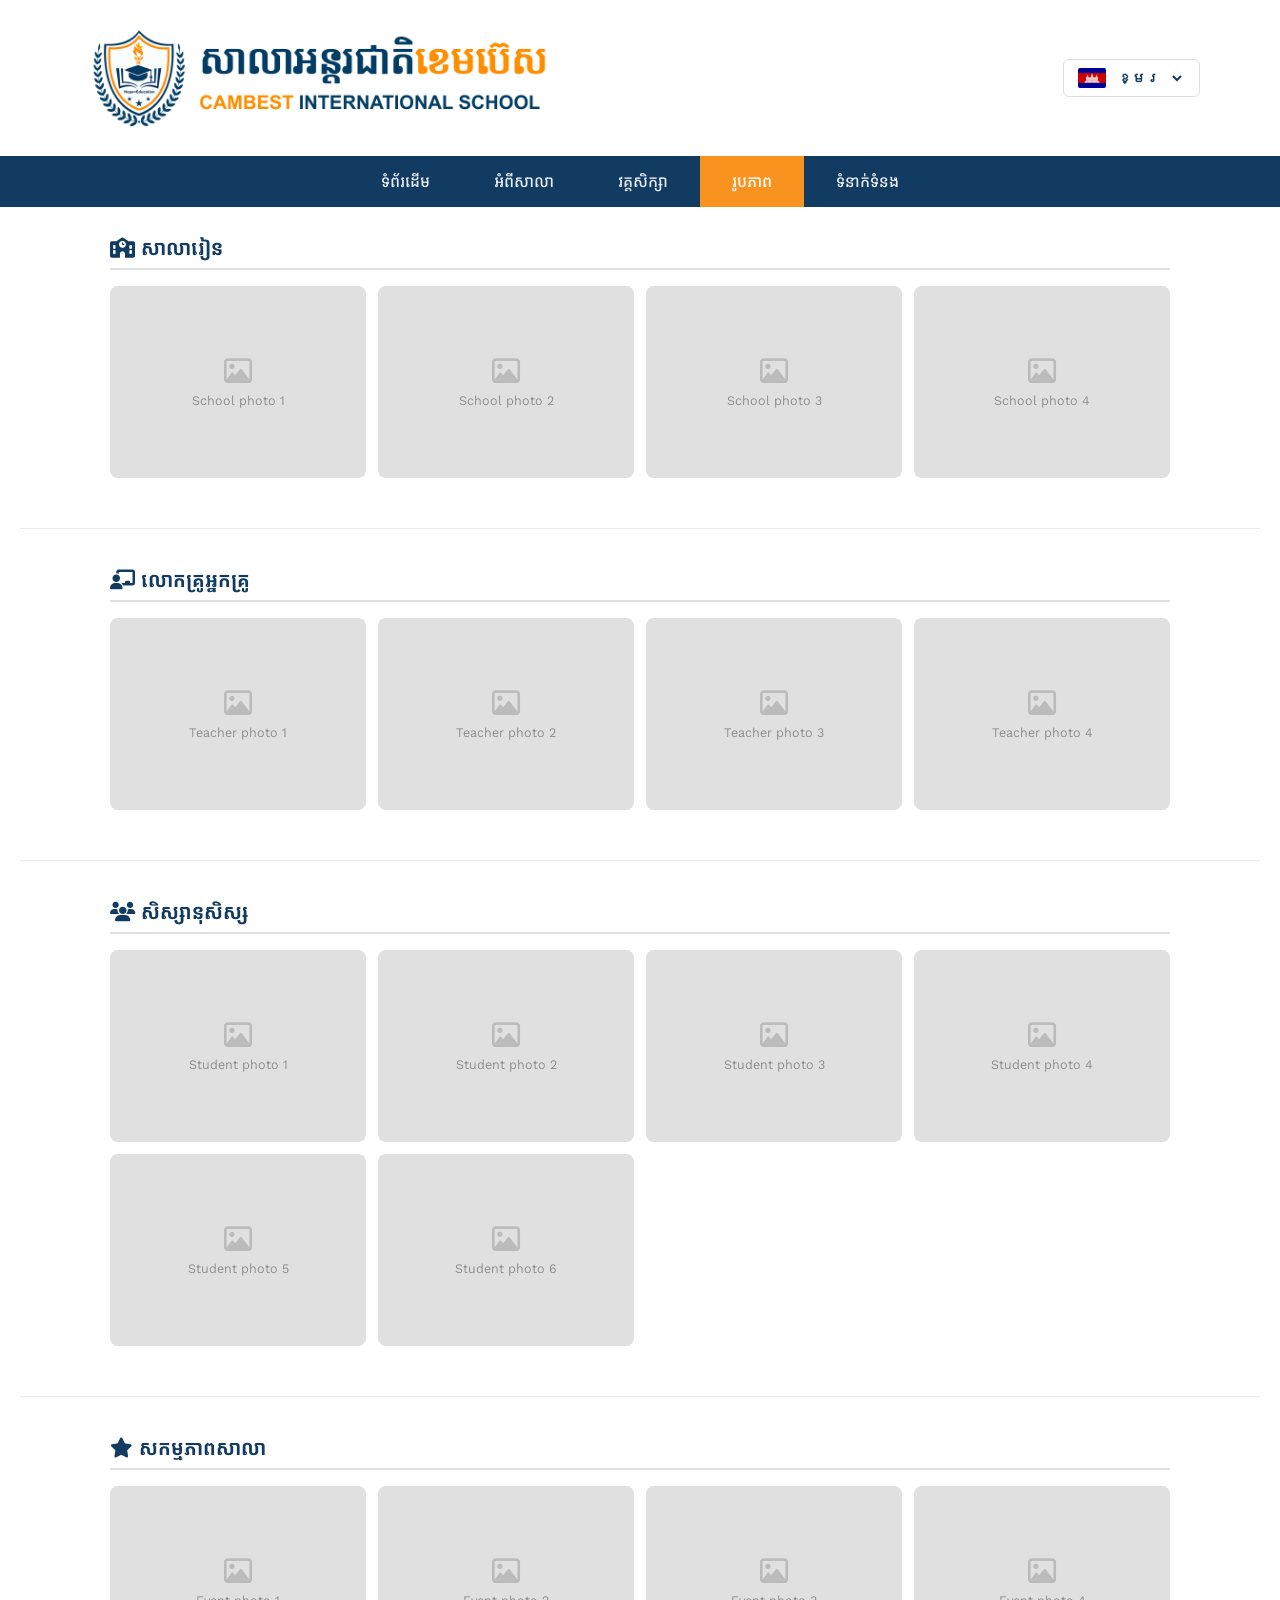
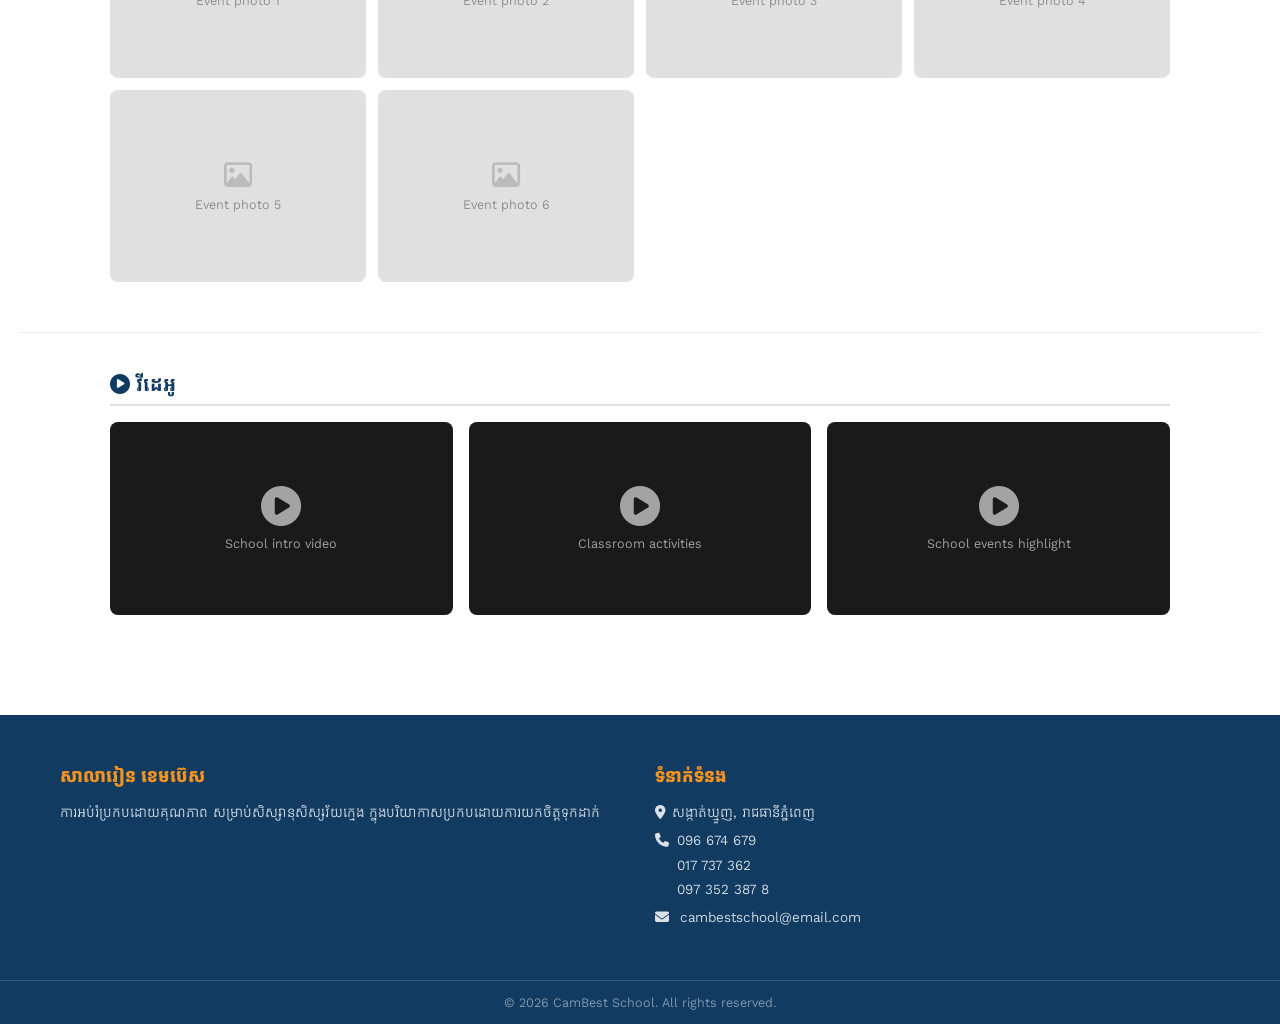
<file: gallery_km.html>
<!DOCTYPE html>
<html lang="en">
<head>
    <meta charset="UTF-8">
    <meta name="viewport" content="width=device-width, initial-scale=1.0">
    <title>CamBest | Gallery</title>
    <link rel="icon" type="image/png" href="image/iconlogo.png">
    <link rel="stylesheet" href="style_km.css">
    <link rel="stylesheet" href="https://cdnjs.cloudflare.com/ajax/libs/font-awesome/6.5.0/css/all.min.css">
    <link rel="preconnect" href="https://fonts.googleapis.com">
    <link rel="preconnect" href="https://fonts.gstatic.com" crossorigin>
    <link href="https://fonts.googleapis.com/css2?family=Kantumruy+Pro:ital,wght@0,100..700;1,100..700&family=Khmer&family=Nunito:ital,wght@0,200..1000;1,200..1000&family=Oswald:wght@200..700&family=Poppins:ital,wght@0,100;0,200;0,300;0,400;0,500;0,600;0,700;0,800;0,900;1,100;1,200;1,300;1,400;1,500;1,600;1,700;1,800;1,900&family=Ranchers&display=swap" rel="stylesheet">
    <link href="https://fonts.googleapis.com/css2?family=Kantumruy+Pro:ital,wght@0,100..700;1,100..700&family=Nunito:ital,wght@0,200..1000;1,200..1000&family=Oswald:wght@200..700&family=Poppins:ital,wght@0,100;0,200;0,300;0,400;0,500;0,600;0,700;0,800;0,900;1,100;1,200;1,300;1,400;1,500;1,600;1,700;1,800;1,900&family=Ranchers&display=swap" rel="stylesheet">
</head>
<style>

    .gallery-hero {
        text-align: center;
        padding: 40px 20px 20px;
    }

    .gallery-hero h1 {
        font-size: 28px;
        font-weight: 700;
        margin-bottom: 8px;
    }

    .gallery-hero p {
        font-size: 15px;
        color: #666;
    }

    .gallery-section {
        padding: 30px 20px;
        max-width: 1100px;
        margin: 0 auto;
    }

    .gallery-section h2 {
        font-size: 20px;
        font-weight: 600;
        margin-bottom: 16px;
        padding-bottom: 8px;
        border-bottom: 2px solid #e0e0e0;
    }

    .photo-grid {
        display: grid;
        grid-template-columns: repeat(auto-fill, minmax(220px, 1fr));
        gap: 12px;
        margin-bottom: 10px;
    }

    .photo-placeholder {
        background-color: #e0e0e0;
        border-radius: 8px;
        aspect-ratio: 4/3;
        display: flex;
        flex-direction: column;
        align-items: center;
        justify-content: center;
        color: #888;
        font-size: 13px;
        gap: 8px;
    }

    .photo-placeholder i {
        font-size: 28px;
        color: #bbb;
    }

    .video-grid {
        display: grid;
        grid-template-columns: repeat(auto-fill, minmax(300px, 1fr));
        gap: 16px;
        margin-bottom: 10px;
    }

    .video-placeholder {
        background-color: #1a1a1a;
        border-radius: 8px;
        aspect-ratio: 16/9;
        display: flex;
        flex-direction: column;
        align-items: center;
        justify-content: center;
        color: #aaa;
        font-size: 13px;
        gap: 10px;
    }

    .video-placeholder i {
        font-size: 40px;
        color: #fff;
        opacity: 0.6;
    }

    .section-divider {
        border: none;
        border-top: 1px solid #ebebeb;
        margin: 10px 20px;
    }

</style>
<body>

    <!-- LOGO BAR -->
    <div class="logo-bar">
        <img src="logo_home.png" alt="CamBest Logo">
        <div class="header-controls">
            <div class="lang-switcher">
                <img id="flag" src="kh.jpg" alt="Flag">
                <select id="langSelect" onchange="switchLang()">
                    <option value="km">ខ្មែរ</option>
                    <option value="en">English</option>
                </select>
            </div>
        </div>
    </div>

    <!-- NAVBAR -->
    <nav>
        <ul>
            <li><a href="index_km.html">ទំព័រដើម</a></li>
            <li><a href="about_km.html">អំពីសាលា</a></li>
            <li><a href="programs_km.html">វគ្គសិក្សា</a></li>
            <li><a href="gallery_km.html" class="active">រូបភាព</a></li>
            <li><a href="contact_km.html">ទំនាក់ទំនង</a></li>
        </ul>
    </nav>

    <!-- SECTION 1: OUR SCHOOL -->
    <section class="gallery-section">
        <h2><i class="fa-solid fa-school"></i>​ សាលារៀន</h2>
        <div class="photo-grid">
            <div class="photo-placeholder"><i class="fa-regular fa-image"></i> School photo 1</div>
            <div class="photo-placeholder"><i class="fa-regular fa-image"></i> School photo 2</div>
            <div class="photo-placeholder"><i class="fa-regular fa-image"></i> School photo 3</div>
            <div class="photo-placeholder"><i class="fa-regular fa-image"></i> School photo 4</div>
        </div>
    </section>

    <hr class="section-divider">

    <!-- SECTION 2: OUR TEACHERS -->
    <section class="gallery-section">
        <h2><i class="fa-solid fa-chalkboard-user"></i> លោកគ្រូអ្នកគ្រូ</h2>
        <div class="photo-grid">
            <div class="photo-placeholder"><i class="fa-regular fa-image"></i> Teacher photo 1</div>
            <div class="photo-placeholder"><i class="fa-regular fa-image"></i> Teacher photo 2</div>
            <div class="photo-placeholder"><i class="fa-regular fa-image"></i> Teacher photo 3</div>
            <div class="photo-placeholder"><i class="fa-regular fa-image"></i> Teacher photo 4</div>
        </div>
    </section>

    <hr class="section-divider">

    <!-- SECTION 3: STUDENT LIFE -->
    <section class="gallery-section">
        <h2><i class="fa-solid fa-users"></i> សិស្សានុសិស្ស</h2>
        <div class="photo-grid">
            <div class="photo-placeholder"><i class="fa-regular fa-image"></i> Student photo 1</div>
            <div class="photo-placeholder"><i class="fa-regular fa-image"></i> Student photo 2</div>
            <div class="photo-placeholder"><i class="fa-regular fa-image"></i> Student photo 3</div>
            <div class="photo-placeholder"><i class="fa-regular fa-image"></i> Student photo 4</div>
            <div class="photo-placeholder"><i class="fa-regular fa-image"></i> Student photo 5</div>
            <div class="photo-placeholder"><i class="fa-regular fa-image"></i> Student photo 6</div>
        </div>
    </section>

    <hr class="section-divider">

    <!-- SECTION 4: ACTIVITIES & EVENTS -->
    <section class="gallery-section">
        <h2><i class="fa-solid fa-star"></i> សកម្មភាពសាលា</h2>
        <div class="photo-grid">
            <div class="photo-placeholder"><i class="fa-regular fa-image"></i> Event photo 1</div>
            <div class="photo-placeholder"><i class="fa-regular fa-image"></i> Event photo 2</div>
            <div class="photo-placeholder"><i class="fa-regular fa-image"></i> Event photo 3</div>
            <div class="photo-placeholder"><i class="fa-regular fa-image"></i> Event photo 4</div>
            <div class="photo-placeholder"><i class="fa-regular fa-image"></i> Event photo 5</div>
            <div class="photo-placeholder"><i class="fa-regular fa-image"></i> Event photo 6</div>
        </div>
    </section>

    <hr class="section-divider">

    <!-- SECTION 5: VIDEOS -->
    <section class="gallery-section">
        <h2><i class="fa-solid fa-circle-play"></i> វីដេអូ</h2>
        <div class="video-grid">
            <div class="video-placeholder">
                <i class="fa-solid fa-circle-play"></i>
                <span>School intro video</span>
            </div>
            <div class="video-placeholder">
                <i class="fa-solid fa-circle-play"></i>
                <span>Classroom activities</span>
            </div>
            <div class="video-placeholder">
                <i class="fa-solid fa-circle-play"></i>
                <span>School events highlight</span>
            </div>
        </div>
    </section>

<footer style="background-color: #113b61; color: rgba(255,255,255,0.85); margin-top: 60px;">
    <div style="max-width: 1200px; margin: auto; display: grid; grid-template-columns: repeat(auto-fit, minmax(220px, 1fr)); gap: 30px; padding: 50px 20px;">

        <div>
            <h3 style="color: #f8931f; margin-bottom: 15px; font-size: 18px;">សាលារៀន​ ខេមប៊េស</h3>
            <p style="font-size: 14px; line-height: 1.6;">ការអប់រំប្រកបដោយគុណភាព សម្រាប់សិស្សានុសិស្សវ័យក្មេង ក្នុងបរិយាកាសប្រកបដោយការយកចិត្តទុកដាក់</p>
        </div>

        <div>
            <h3 style="color: #f8931f; margin-bottom: 15px; font-size: 18px;">ទំនាក់ទំនង</h3>
            <p style="font-size: 14px; line-height: 1.6; margin-bottom: 6px;">
                <i class="fa-solid fa-location-dot" style="margin-right: 6px;"></i>សង្កាត់ឃ្មួញ, រាជធានីភ្នំពេញ
            </p>
            <div style="display: flex; align-items: flex-start; gap: 8px; font-size: 14px; margin-bottom: 6px;">
                <i class="fa-solid fa-phone" style="margin-top: 3px; flex-shrink: 0;"></i>
                <div style="display: flex; flex-direction: column; gap: 2px; line-height: 1.6;">
                    <span>096 674 679</span>
                    <span>017 737 362</span>
                    <span>097 352 387 8</span>
                </div>
            </div>
            <p style="font-size: 14px; line-height: 1.6; margin: 0;">
                <i class="fa-solid fa-envelope" style="margin-right: 6px;"></i> cambestschool@email.com
            </p>
        </div>

    </div>

    <div style="border-top: 1px solid rgba(255,255,255,0.15); text-align: center; padding: 14px 20px; font-size: 13px; color: rgba(255,255,255,0.5);">
        <p style="margin: 0;">© 2026 CamBest School. All rights reserved.</p>
    </div>
</footer>

    <script src="main.js"></script>
</body>
</html>
</file>
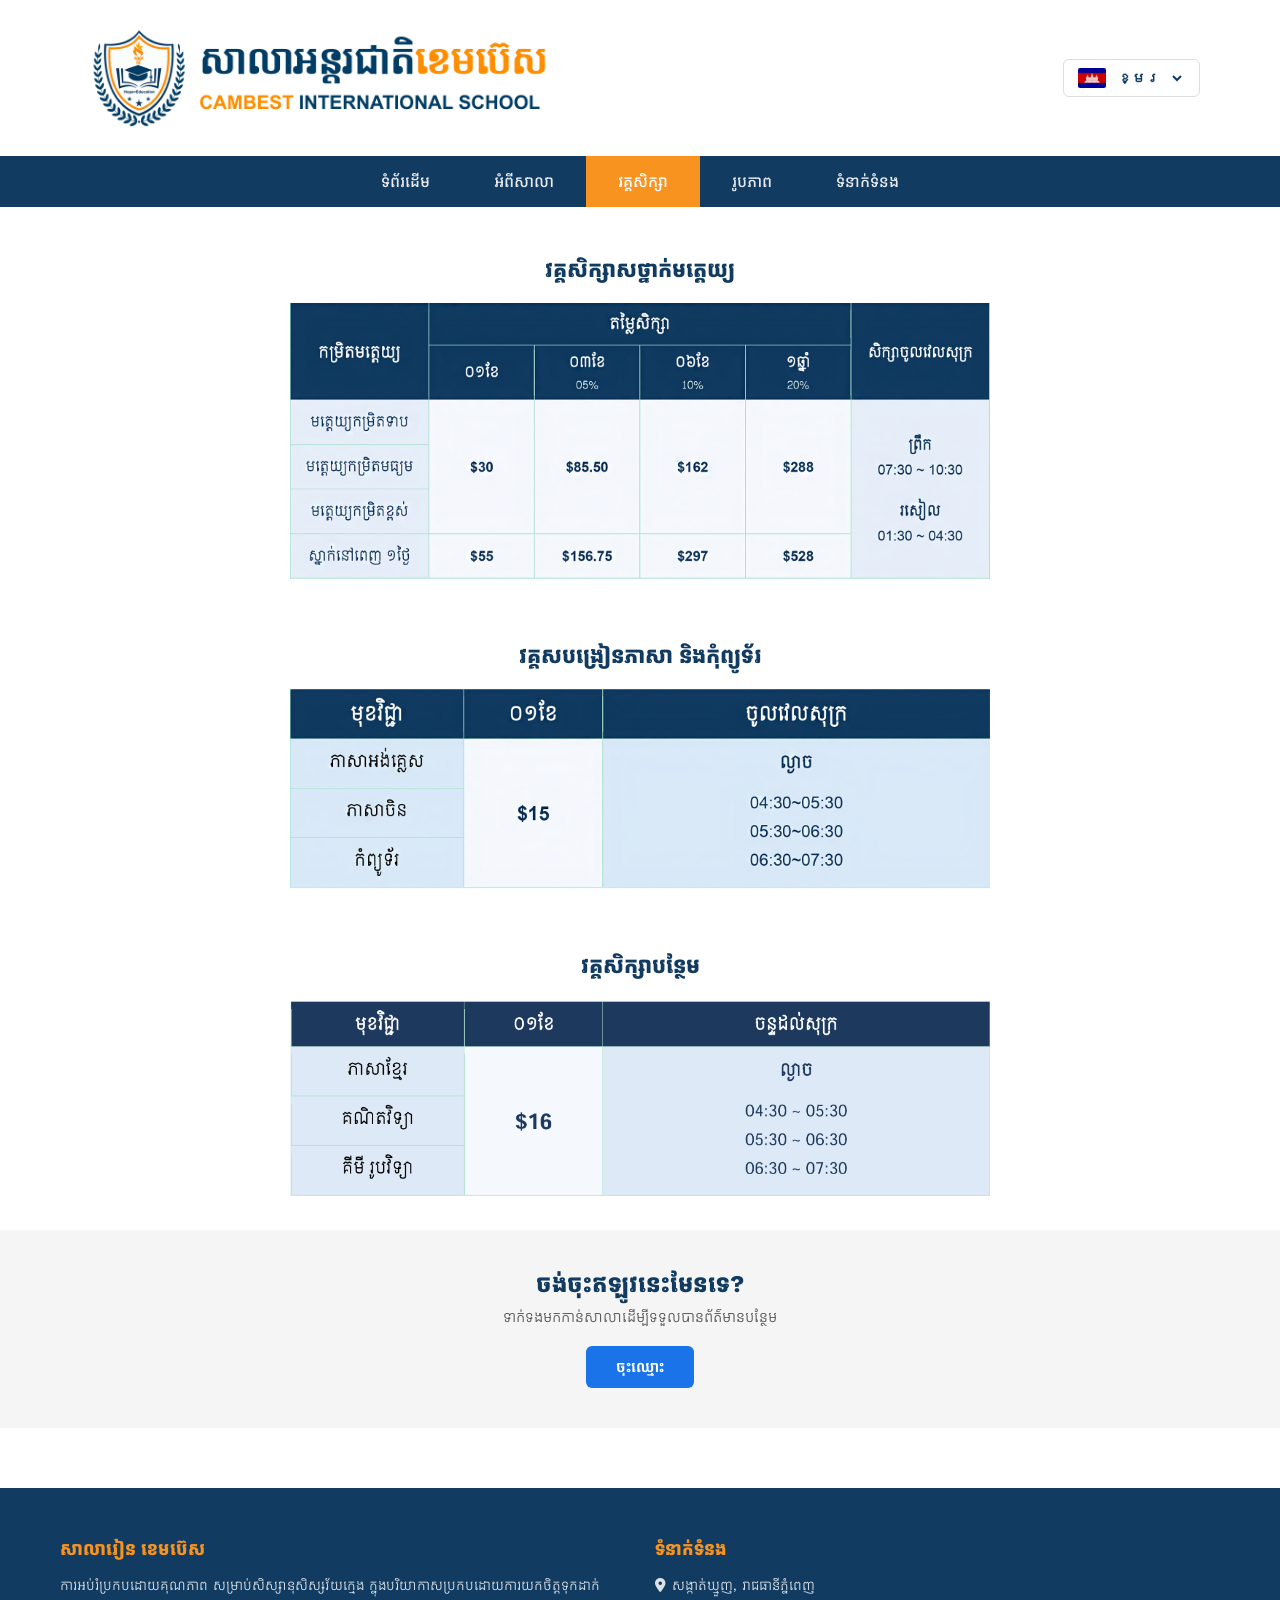
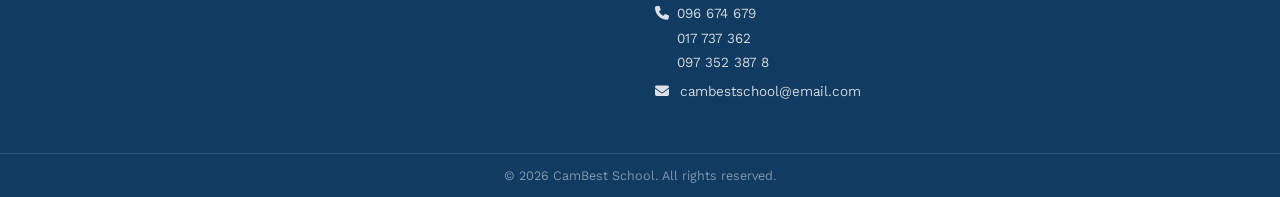
<file: programs_km.html>
<!DOCTYPE html>
<html lang="en">
<head>
    <meta charset="UTF-8">
    <meta name="viewport" content="width=device-width, initial-scale=1.0">
    <title>CamBest | វគ្គសិក្សា</title>
    <link rel="icon" type="image/png" href="image/iconlogo.png">
    <link rel="stylesheet" href="style_km.css">
    <link rel="stylesheet" href="https://cdnjs.cloudflare.com/ajax/libs/font-awesome/6.5.0/css/all.min.css">
    <link rel="preconnect" href="https://fonts.googleapis.com">
    <link rel="preconnect" href="https://fonts.gstatic.com" crossorigin>
        <link href="https://fonts.googleapis.com/css2?family=Kantumruy+Pro:ital,wght@0,100..700;1,100..700&family=Khmer&family=Nunito:ital,wght@0,200..1000;1,200..1000&family=Oswald:wght@200..700&family=Poppins:ital,wght@0,100;0,200;0,300;0,400;0,500;0,600;0,700;0,800;0,900;1,100;1,200;1,300;1,400;1,500;1,600;1,700;1,800;1,900&family=Ranchers&display=swap" rel="stylesheet">
    <link href="https://fonts.googleapis.com/css2?family=Kantumruy+Pro:ital,wght@0,100..700;1,100..700&family=Nunito:ital,wght@0,200..1000;1,200..1000&family=Oswald:wght@200..700&family=Poppins:ital,wght@0,100;0,200;0,300;0,400;0,500;0,600;0,700;0,800;0,900;1,100;1,200;1,300;1,400;1,500;1,600;1,700;1,800;1,900&family=Ranchers&display=swap" rel="stylesheet">
</head>
<style>
    .programs-section {
    display: flex;
    flex-direction: column;
    align-items: center;
    gap: 40px;
    padding: 30px 15px;
}

.program-item {
    text-align: center;
}

.program-item h2 {
    margin-bottom: 20px;
    margin-top: 20px;
    font-size: 22px;
}

.program-item img {
    max-width: 700px;
    width: 100%;
}

.enroll-section {
    text-align: center;
    padding: 40px 20px;
    background-color: #f5f5f5;
}

.enroll-section h2 {
    font-size: 24px;
    margin-bottom: 10px;
}

.enroll-section p {
    font-size: 15px;
    color: #555;
    margin-bottom: 20px;
}

.enroll-btn {
    display: inline-block;
    padding: 12px 30px;
    background-color: #1a73e8;
    color: white;
    text-decoration: none;
    border-radius: 6px;
    font-size: 15px;
    font-weight: 600;
    transition: background-color 0.2s;
}

.enroll-btn:hover {
    background-color: #1558b0;
}

</style>
<body>

    <!-- LOGO BAR -->
    <div class="logo-bar">
        <img src="logo_home.png" alt="CamBest Logo">
        <div class="header-controls">
            <div class="lang-switcher">
                <img id="flag" src="kh.jpg" alt="Flag">
                <select id="langSelect" onchange="switchLang()">
                    <option value="km">ខ្មែរ</option>
                    <option value="en">English</option>
                </select>
            </div>
        </div>
    </div>

    <!-- NAVBAR -->
    <nav>
        <ul>
            <li><a href="index_km.html">ទំព័រដើម</a></li>
            <li><a href="about_km.html">អំពីសាលា</a></li>
            <li><a href="programs_km.html" class="active">វគ្គសិក្សា</a></li>
            <li><a href="gallery_km.html">រូបភាព</a></li>
            <li><a href="contact_km.html">ទំនាក់ទំនង</a></li>
        </ul>
    </nav>

    <!-- PROGRAMS SECTION -->
    <section class="programs-section">

        <div class="program-item">
            <h2>វគ្គសិក្សាសថ្នាក់មត្តេយ្យ</h2>
            <img src="fee1.png" alt="Fee List 1">
        </div>

        <div class="program-item">
            <h2>វគ្គសបង្រៀនភាសា និងកំុព្យូទ័រ</h2>
            <img src="fee2.png" alt="Fee List 2">
        </div>

        <div class="program-item">
            <h2>វគ្គសិក្សាបន្ថែម</h2>
            <img src="fee3.png" alt="Fee List 3">
        </div>

    </section>

    <!-- ENROLL NOW SECTION -->
    <section class="enroll-section">
        <h2>ចង់ចុះឥឡូវនេះមែនទេ?</h2>
        <p>ទាក់ទងមកកាន់សាលាដើម្បីទទួលបានព័ត៌មានបន្ថែម</p>
        <a href="contact.html" class="enroll-btn">ចុះឈ្មោះ</a>
    </section>

<footer style="background-color: #113b61; color: rgba(255,255,255,0.85); margin-top: 60px;">
    <div style="max-width: 1200px; margin: auto; display: grid; grid-template-columns: repeat(auto-fit, minmax(220px, 1fr)); gap: 30px; padding: 50px 20px;">

        <div>
            <h3 style="color: #f8931f; margin-bottom: 15px; font-size: 18px;">សាលារៀន​ ខេមប៊េស</h3>
            <p style="font-size: 14px; line-height: 1.6;">ការអប់រំប្រកបដោយគុណភាព សម្រាប់សិស្សានុសិស្សវ័យក្មេង ក្នុងបរិយាកាសប្រកបដោយការយកចិត្តទុកដាក់</p>
        </div>

        <div>
            <h3 style="color: #f8931f; margin-bottom: 15px; font-size: 18px;">ទំនាក់ទំនង</h3>
            <p style="font-size: 14px; line-height: 1.6; margin-bottom: 6px;">
                <i class="fa-solid fa-location-dot" style="margin-right: 6px;"></i>សង្កាត់ឃ្មួញ, រាជធានីភ្នំពេញ
            </p>
            <div style="display: flex; align-items: flex-start; gap: 8px; font-size: 14px; margin-bottom: 6px;">
                <i class="fa-solid fa-phone" style="margin-top: 3px; flex-shrink: 0;"></i>
                <div style="display: flex; flex-direction: column; gap: 2px; line-height: 1.6;">
                    <span>096 674 679</span>
                    <span>017 737 362</span>
                    <span>097 352 387 8</span>
                </div>
            </div>
            <p style="font-size: 14px; line-height: 1.6; margin: 0;">
                <i class="fa-solid fa-envelope" style="margin-right: 6px;"></i> cambestschool@email.com
            </p>
        </div>

    </div>

    <div style="border-top: 1px solid rgba(255,255,255,0.15); text-align: center; padding: 14px 20px; font-size: 13px; color: rgba(255,255,255,0.5);">
        <p style="margin: 0;">© 2026 CamBest School. All rights reserved.</p>
    </div>
</footer>

    <script src="main.js"></script>
</body>
</html>
</file>
<file: style_km.css>
* {
        margin: 0;
        padding: 0;
        box-sizing: border-box;

    }

    h2 {
        color: #113b61;
    }

    body {
        font-family: 'Kantumruy Pro', sans-serif;
        background-color: #ffffff;
        transition: background 0.3s, color 0.3s;
    }

    h1 {
        color:#113b61;
    }

    /* DARK MODE */
    body.dark {
        background-color: #121212;
        color: #f0f0f0;
    }

    body.dark .logo-bar {
        background-color: #1e1e1e;
        border-bottom: 1px solid #333;
    }

    body.dark .lang-switcher {
        background-color: #2a2a2a;
        border-color: #444;
        color: #f0f0f0;
    }

    body.dark .lang-switcher select {
        color: #f0f0f0;
        background-color: #2a2a2a;
    }

    body.dark .lang-switcher:hover {
        border-color: #f8931f;
    }

    body.dark .dark-toggle {
        background-color: #2a2a2a;
        border-color: #444;
        color: #f0f0f0;
    }

    body.dark .dark-toggle:hover {
        border-color: #f8931f;
        color: #f8931f;
    }

        /* LOGO BAR */
    .logo-bar {
        background-color: #ffffff;
        padding: 28px 80px;  /* changed from 16px to 28px top/bottom */
        display: flex;
        align-items: center;
        justify-content: space-between;
        transition: background 0.3s;
    }

    .logo-bar img {
        height: 100px;
        width: auto;
        object-fit: contain;
    }

    /* RIGHT CONTROLS */
    .header-controls {
        display: flex;
        align-items: center;
        gap: 10px;
    }

    /* DARK MODE TOGGLE BUTTON */
    .dark-toggle {
        display: flex;
        align-items: center;
        gap: 6px;
        border: 1px solid #ddd;
        border-radius: 6px;
        padding: 8px 14px;
        cursor: pointer;
        background-color: #fff;
        font-size: 14px;
        font-family: 'Segoe UI', sans-serif;
        color: #113b61;
        font-weight: 600;
        transition: border-color 0.2s, background 0.3s, color 0.3s;
    }

    .dark-toggle:hover {
        border-color: #113b61;
    }

    .dark-toggle .toggle-icon {
        font-size: 16px;
    }

    /* LANGUAGE SWITCHER */
    .lang-switcher {
        display: flex;
        align-items: center;
        gap: 8px;
        border: 1px solid #ddd;
        border-radius: 6px;
        padding: 8px 14px;
        cursor: pointer;
        background-color: #fff;
        transition: border-color 0.2s, background 0.3s;
    }

    .lang-switcher:hover {
        border-color: #113b61;
    }

    .lang-switcher img {
        height: 20px;
        width: 28px;
        object-fit: cover;
        border-radius: 2px;
    }

    .lang-switcher select {
        border: none;
        outline: none;
        font-size: 14px;
        font-family: 'Segoe UI', sans-serif;
        color: #113b61;
        font-weight: 600;
        cursor: pointer;
        background: transparent;
        transition: color 0.3s;
    }

    /* NAVBAR */
    nav {
        background-color: #113b61;
        padding: 0;
    }

    nav ul {
        list-style: none;
        display: flex;
        justify-content: center;
        gap: 0;
        margin: 0;
        padding: 0;
    }

    nav ul li a {
        display: block;
        color: rgba(255, 255, 255, 0.9);
        text-decoration: none;
        font-size: 16px;
        font-weight: 500;
        padding: 16px 32px;
        transition: background 0.2s, color 0.2s;
    }

    nav ul li a:hover {
        background-color: #f8931f;
        color: #ffffff;
    }

    nav ul li a.active {
        background-color: #f8931f;
        color: #ffffff;
    }

    

    /* CAROUSEL */
    .carousel {
        position: relative;
        width: 100%;
        overflow: hidden;
        background-color: #000;
    }

    .carousel-track {
        display: flex;
        transition: transform 0.6s ease-in-out;
    }

    .carousel-track img {
        min-width: 100%;
        height: 420px;
        object-fit: cover;
        flex-shrink: 0;
        object-position: center 30%;  /* move this value down e.g. 40%, 50%, 60% */
    }

    /* PREV / NEXT BUTTONS */
    .carousel-btn {
        position: absolute;
        top: 50%;
        transform: translateY(-50%);
        background-color: rgba(0, 0, 0, 0.45);
        color: white;
        border: none;
        padding: 14px 18px;
        font-size: 20px;
        cursor: pointer;
        z-index: 10;
        transition: background 0.2s;
        border-radius: 4px;
    }

    .carousel-btn:hover {
        background-color: #f8931f;
    }

    .carousel-btn.prev { left: 16px; }
    .carousel-btn.next { right: 16px; }

    /* DOTS */
    .carousel-dots {
        position: absolute;
        bottom: 14px;
        left: 50%;
        transform: translateX(-50%);
        display: flex;
        gap: 8px;
    }

    .dot {
        width: 10px;
        height: 10px;
        border-radius: 50%;
        background-color: rgba(255, 255, 255, 0.5);
        cursor: pointer;
        transition: background 0.2s;
        border: none;
    }

    .dot.active {
        background-color: #f8931f;
    }

    .content {
        max-width: 1200px;
        margin: 40px auto;
        padding: 0 20px;
        font-size: 20px;
        line-height: 1.6;
        color: #414141;
    }

/* PHONE (480px and below) */
@media (max-width: 480px) {

    .logo-bar {
        padding: 16px 20px;
    }

    .logo-bar img {
        height: 55px;
    }

    .header-controls {
        gap: 6px;
        width: fit-content;
        flex-shrink: 0;
    }

    .dark-toggle {
        padding: 6px 10px;
        font-size: 13px;
        width: fit-content;
        flex-shrink: 0;
    }

    .dark-toggle .toggle-label {
        display: none;
    }

    .lang-switcher {
        padding: 6px 10px;
        width: fit-content;
        flex-shrink: 0;
    }

    .lang-switcher img {
        height: 16px;
        width: 16px;
        flex-shrink: 0;
    }

    .lang-switcher select {
        font-size: 11px;
        width: fit-content;
        max-width: 70px;
    }

    nav ul {
        flex-wrap: wrap;
        justify-content: center;
    }

    nav ul li a {
        font-size: 13px;
        padding: 10px 10px;
    }

    .carousel-track img {
        height: 220px;
    }

    .carousel-btn {
        padding: 10px 13px;
        font-size: 16px;
    }

    .content {
        font-size: 15px;
        margin: 20px auto;
        padding: 0 16px;
    }
}

/* TABLET (481px to 890px) */
@media (min-width: 481px) and (max-width: 890px) {

    .logo-bar {
        padding: 20px 30px;
    }

    .logo-bar img {
        height: 75px;
    }

    .header-controls {
        width: fit-content;
        flex-shrink: 0;
    }

    .dark-toggle {
        width: fit-content;
        flex-shrink: 0;
    }

    .dark-toggle .toggle-label {
        display: none;
    }

    .lang-switcher {
        padding: 6px 10px;
        width: fit-content;
        flex-shrink: 0;
    }

    .lang-switcher img {
        height: 18px;
        width: 18px;
        flex-shrink: 0;
    }

    .lang-switcher select {
        font-size: 13px;
        width: fit-content;
        max-width: 80px;
    }

    nav ul {
        flex-wrap: wrap;
    }

    nav ul li a {
        font-size: 14px;
        padding: 14px 18px;
    }

    .carousel-track img {
        height: 300px;
    }

    .content {
        font-size: 17px;
        margin: 28px auto;
    }
}

/* LAPTOP (891px to 1024px) */
@media (min-width: 891px) and (max-width: 1024px) {

    .logo-bar {
        padding: 24px 50px;
    }

    .logo-bar img {
        height: 85px;
    }

    .header-controls {
        width: fit-content;
        flex-shrink: 0;
    }

    .lang-switcher {
        padding: 6px 10px;
        width: fit-content;
        flex-shrink: 0;
    }

    .lang-switcher select {
        font-size: 13px;
        width: fit-content;
        max-width: 90px;
    }

    nav ul li a {
        font-size: 15px;
        padding: 16px 24px;
    }

    .carousel-track img {
        height: 360px;
    }

    .content {
        font-size: 18px;
    }
}

/* PROGRAMS SECTION */
.programs {
    max-width: 1200px;
    margin: 40px auto;
    padding: 0 20px;
}

.programs h2 {
    text-align: center;
    color: #113b61;
    font-size: 30px;
    margin-bottom: 20px;
}

.program-grid {
    display: grid;
    grid-template-columns: repeat(auto-fit, minmax(250px, 1fr));
    gap: 24px;
}

.program-card {
    background: #fff;
    border-radius: 12px;
    overflow: hidden;
    border: 1px solid #e0e8f0;
    border-top: 4px solid #f8931f;
    transition: transform 0.2s ease, box-shadow 0.2s ease;
}

.program-card:hover {
    transform: translateY(-5px);
    box-shadow: 0 10px 28px rgba(17, 59, 97, 0.12);
}

.program-card img {
    width: 100%;
    height: 200px;
    object-fit: cover;
}

.program-card h3 {
    color: #113b61;
    padding: 16px 16px 8px;
    font-size: 20px;
    font-weight: 700;
}

.program-card p {
    padding: 0 16px 20px;
    color: #555;
    line-height: 1.6;
    font-size: 14px;
}

.admission h2{
    text-align: center;
    color: #113b61;
    font-size: 30px;
    margin-bottom: 20px;
}

.admission p{
        max-width: 1600px;
        margin: 20px auto;
        padding: 0 20px;
        font-size: 20px;
        line-height: 1.6;
        color: #414141;
        text-align: center;
        
}

/* FOOTER */
.footer {
    background-color: #113b61;
    color: rgba(255, 255, 255, 0.85);
    margin-top: 60px;
}

/* CONTAINER */
.footer-container {
    max-width: 1200px;
    margin: auto;
    display: grid;
    grid-template-columns: repeat(auto-fit, minmax(220px, 1fr));
    gap: 30px;
    padding: 50px 20px;
}

/* BOX */
.footer-box h3 {
    color: #f8931f;
    margin-bottom: 15px;
    font-size: 18px;
}

.footer-box p {
    font-size: 14px;
    line-height: 1.6;
}

.footer-box a {
    display: block;
    color: rgba(255, 255, 255, 0.8);
    text-decoration: none;
    margin-bottom: 8px;
    font-size: 14px;
    transition: 0.2s;
}

.footer-box a:hover {
    color: #f8931f;
    padding-left: 5px;
}

/* BOTTOM BAR */
.footer-bottom {
    text-align: center;
    padding: 15px;
    border-top: 1px solid rgba(255,255,255,0.1);
    font-size: 13px;
    color: rgba(255,255,255,0.6);
}

.admission-btn-wrapper {
    display: flex;
    justify-content: center;
    margin: 10px 0 50px;
}

.admission-btn {
    display: inline-block;
    background-color: #113b61;
    color: #ffffff;
    text-decoration: none;
    font-size: 16px;
    font-weight: 700;
    padding: 14px 40px;
    border-radius: 8px;
    border: 2px solid #113b61;
    transition: background 0.2s, color 0.2s, transform 0.2s;
}

.admission-btn:hover {
    background-color: #f8931f;
    border-color: #f8931f;
    color: #ffffff;
    transform: translateY(-2px);
}

/* DARK MODE */
body.dark .admission-btn {
    background-color: #f8931f;
    border-color: #f8931f;
    color: #ffffff;
}

body.dark .admission-btn:hover {
    background-color: #113b61;
    border-color: #113b61;
}

/* SCHOOL CAROUSEL */
.school-carousel-wrapper {
    margin: 60px auto;
    max-width: 1000px;
    padding: 0 20px;
}

.school-carousel-title {
    text-align: center;
    color: #113b61;
    font-size: 30px;
    font-weight: 800;
    margin-bottom: 20px;
}

.school-carousel-underline {
    display: block;
    width: 60px;
    height: 4px;
    background-color: #f8931f;
    border-radius: 4px;
    margin: 0 auto 28px;
}

.school-carousel {
    position: relative;
    width: 100%;
    overflow: hidden;
    border-radius: 20px;
    box-shadow: 0 20px 50px rgba(17, 59, 97, 0.18);
}

.school-track {
    display: flex;
    transition: transform 0.7s cubic-bezier(0.77, 0, 0.18, 1);
}

.school-track img {
    min-width: 100%;
    height: 420px;
    object-fit: cover;
    flex-shrink: 0;
}

/* OVERLAY GRADIENT */
.school-carousel::after {
    content: '';
    position: absolute;
    bottom: 0;
    left: 0;
    right: 0;
    height: 120px;
    background: linear-gradient(to top, rgba(17, 59, 97, 0.55), transparent);
    pointer-events: none;
    border-radius: 0 0 20px 20px;
}

/* BUTTONS */
.school-btn {
    position: absolute;
    top: 50%;
    transform: translateY(-50%);
    background-color: rgba(255, 255, 255, 0.15);
    backdrop-filter: blur(6px);
    color: white;
    border: 2px solid rgba(255, 255, 255, 0.4);
    width: 44px;
    height: 44px;
    display: flex;
    align-items: center;
    justify-content: center;
    font-size: 16px;
    cursor: pointer;
    z-index: 10;
    border-radius: 50%;
    transition: background 0.2s, border-color 0.2s, transform 0.2s;
}

.school-btn:hover {
    background-color: #f8931f;
    border-color: #f8931f;
    transform: translateY(-50%) scale(1.1);
}

.school-btn.prev { left: 16px; }
.school-btn.next { right: 16px; }

/* DOTS */
.school-dots {
    position: absolute;
    bottom: 16px;
    left: 50%;
    transform: translateX(-50%);
    display: flex;
    gap: 8px;
    z-index: 10;
}

.school-dot {
    width: 8px;
    height: 8px;
    border-radius: 50%;
    background-color: rgba(255, 255, 255, 0.5);
    cursor: pointer;
    border: none;
    transition: background 0.2s, width 0.3s;
}

.school-dot.active {
    background-color: #f8931f;
    width: 24px;
    border-radius: 4px;
}

/* DARK MODE */
body.dark .school-carousel-title {
    color: #f0f0f0;
}

body.dark .school-carousel {
    box-shadow: 0 20px 50px rgba(0, 0, 0, 0.4);
}

/* RESPONSIVE */
@media (max-width: 480px) {
    .school-track img {
        height: 200px;
    }

    .school-btn {
        width: 34px;
        height: 34px;
        font-size: 13px;
    }
}

@media (min-width: 481px) and (max-width: 890px) {
    .school-track img {
        height: 300px;
    }
}

.footer-box i {
    color: #f8931f;
    width: 18px;
    margin-right: 8px;
    text-align: center;
}
</file>
